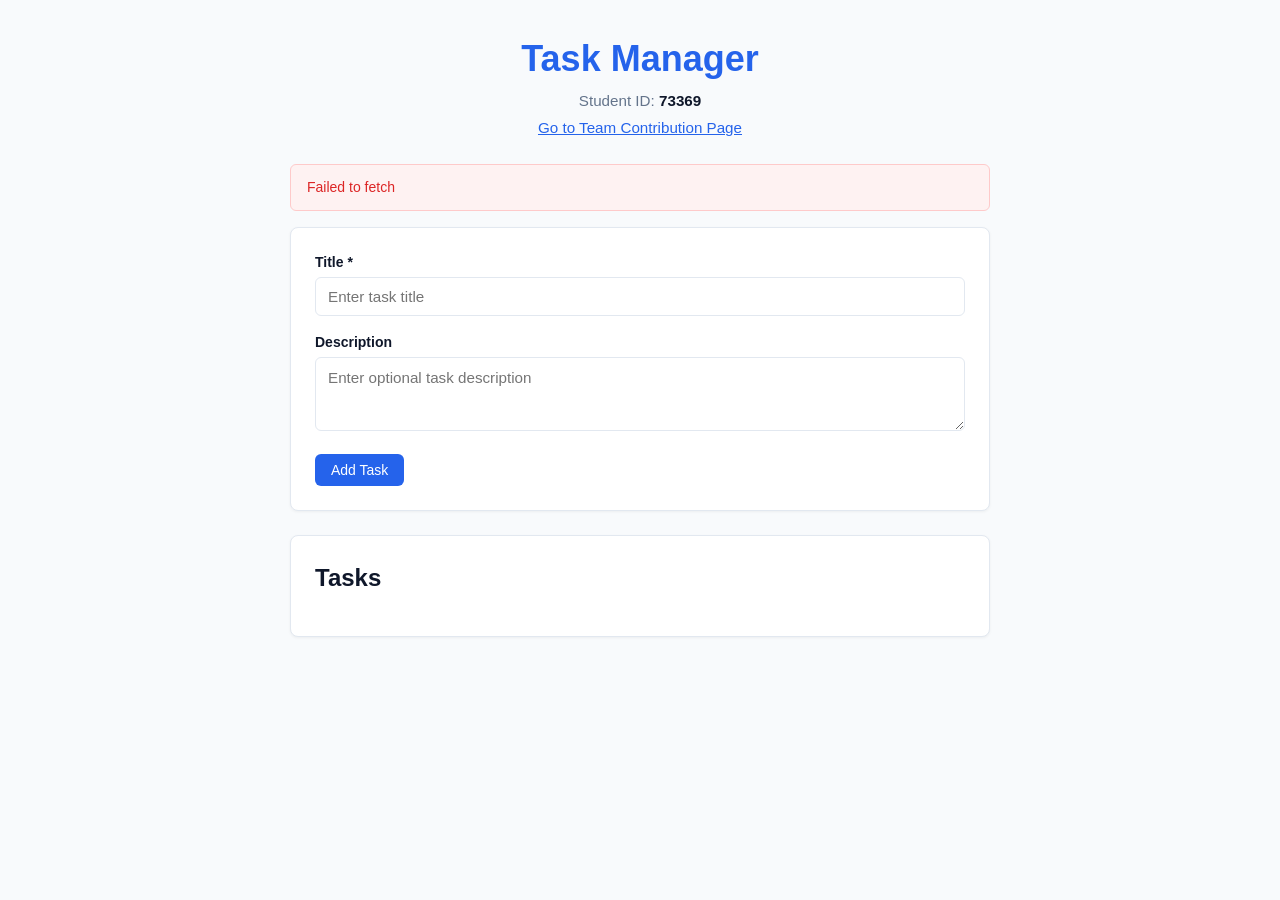
<file: index.html>
<!DOCTYPE html>
<html lang="en">
<head>
  <meta charset="UTF-8">
  <meta name="viewport" content="width=device-width, initial-scale=1.0">
  <title>Task Manager</title>
  <link rel="stylesheet" href="style.css">
</head>
<body>
  <div class="container">
    <header>
      <h1>Task Manager</h1>
      <p>Student ID: <span id="student-id">73369</span></p>
      <p><a id="contribution-link" href="contribution.html">Go to Team Contribution Page</a></p>
    </header>

    <div id="status-message" class="status-msg"></div>

    <section class="card">
      <form id="task-form">
        <input type="hidden" id="edit-task-id" value="">
        <div class="form-group">
          <label for="task-title">Title *</label>
          <input type="text" id="task-title" placeholder="Enter task title" required>
        </div>
        <div class="form-group">
          <label for="task-description">Description</label>
          <textarea id="task-description" placeholder="Enter optional task description" rows="3"></textarea>
        </div>
        <div class="form-actions">
          <button type="submit" id="task-submit">Add Task</button>
          <button type="button" id="cancel-edit" style="display: none;">Cancel Edit</button>
        </div>
      </form>
    </section>

    <section class="card">
      <h2>Tasks</h2>
      <div id="task-list">
        <!-- Tasks rendered dynamically by app.js -->
      </div>
    </section>
  </div>

  <script src="app.js"></script>
</body>
</html>
</file>
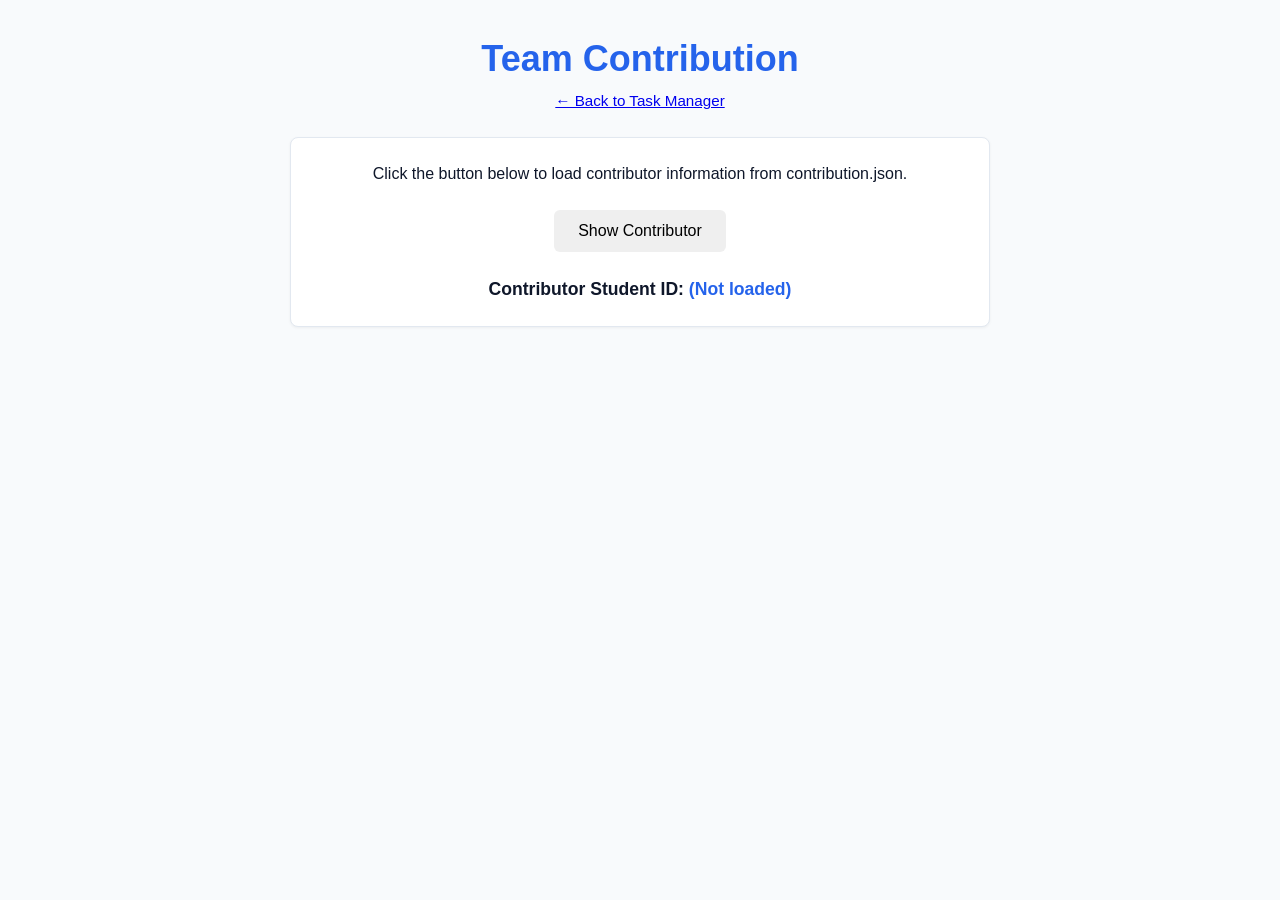
<file: contribution.html>
<!DOCTYPE html>
<html lang="en">
<head>
  <meta charset="UTF-8">
  <meta name="viewport" content="width=device-width, initial-scale=1.0">
  <title>Team Contribution</title>
  <link rel="stylesheet" href="style.css">
</head>
<body>
  <div class="container">
    <header>
      <h1>Team Contribution</h1>
      <p><a href="index.html">← Back to Task Manager</a></p>
    </header>

    <section class="card" style="text-align: center;">
      <p style="margin-bottom: 1.5rem;">Click the button below to load contributor information from <code>contribution.json</code>.</p>
      <button id="load-contributor" type="button" style="padding: 0.75rem 1.5rem; font-size: 1rem;">Show Contributor</button>
      
      <div style="margin-top: 1.5rem; font-size: 1.1rem; font-weight: 600;">
        Contributor Student ID: <span id="contributor-student-id" style="color: #2563eb;">(Not loaded)</span>
      </div>
    </section>
  </div>

  <script>
    document.getElementById("load-contributor").addEventListener("click", async () => {
      const displayEl = document.getElementById("contributor-student-id");
      try {
        const response = await fetch("contribution.json");
        if (!response.ok) {
          throw new Error("HTTP error " + response.status);
        }
        const data = await response.json();
        if (data && data.contributorStudentId) {
          displayEl.textContent = data.contributorStudentId;
        } else {
          displayEl.textContent = "Error: contributorStudentId missing in JSON";
        }
      } catch (err) {
        displayEl.textContent = "Failed to load: " + err.message;
      }
    });
  </script>
</body>
</html>
</file>
<file: style.css>
:root {
  --primary: #2563eb;
  --primary-hover: #1d4ed8;
  --bg: #f8fafc;
  --surface: #ffffff;
  --text: #0f172a;
  --text-muted: #64748b;
  --border: #e2e8f0;
  --success: #16a34a;
  --danger: #dc2626;
  --warning: #d97706;
}

* {
  box-sizing: border-box;
  margin: 0;
  padding: 0;
  font-family: -apple-system, BlinkMacSystemFont, "Segoe UI", Roboto, Helvetica, Arial, sans-serif;
}

body {
  background-color: var(--bg);
  color: var(--text);
  line-height: 1.5;
  padding: 2rem 1rem;
}

.container {
  max-width: 700px;
  margin: 0 auto;
}

header {
  text-align: center;
  margin-bottom: 1.5rem;
}

header h1 {
  font-size: 2.25rem;
  margin-bottom: 0.25rem;
  color: var(--primary);
}

header p {
  color: var(--text-muted);
  font-size: 0.95rem;
  margin-top: 0.25rem;
}

#student-id {
  font-weight: bold;
  color: var(--text);
}

#contribution-link {
  color: var(--primary);
  text-decoration: underline;
  font-weight: 500;
}

.card {
  background: var(--surface);
  border: 1px solid var(--border);
  border-radius: 8px;
  padding: 1.5rem;
  margin-bottom: 1.5rem;
  box-shadow: 0 1px 3px rgba(0, 0, 0, 0.05);
}

.form-group {
  margin-bottom: 1rem;
}

.form-group label {
  display: block;
  font-weight: 600;
  margin-bottom: 0.25rem;
  font-size: 0.875rem;
}

input[type="text"],
textarea {
  width: 100%;
  padding: 0.65rem 0.75rem;
  border: 1px solid var(--border);
  border-radius: 6px;
  font-size: 0.95rem;
}

input[type="text"]:focus,
textarea:focus {
  outline: none;
  border-color: var(--primary);
  box-shadow: 0 0 0 3px rgba(37, 99, 235, 0.15);
}

button {
  cursor: pointer;
  border: none;
  border-radius: 6px;
  padding: 0.5rem 1rem;
  font-size: 0.875rem;
  font-weight: 500;
  transition: background 0.15s ease-in-out;
}

#task-submit {
  background: var(--primary);
  color: #fff;
}
#task-submit:hover {
  background: var(--primary-hover);
}

#cancel-edit {
  background: #e2e8f0;
  color: #334155;
  margin-left: 0.5rem;
}
#cancel-edit:hover {
  background: #cbd5e1;
}

.status-msg {
  padding: 0.75rem 1rem;
  border-radius: 6px;
  margin-bottom: 1rem;
  display: none;
  font-size: 0.875rem;
}

.status-msg.error {
  display: block;
  background: #fef2f2;
  color: var(--danger);
  border: 1px solid #fecaca;
}

.status-msg.success {
  display: block;
  background: #f0fdf4;
  color: var(--success);
  border: 1px solid #bbf7d0;
}

#task-list {
  display: flex;
  flex-direction: column;
  gap: 1rem;
  margin-top: 1rem;
}

.task-item {
  border: 1px solid var(--border);
  border-radius: 6px;
  padding: 1rem;
  background: #ffffff;
  display: flex;
  flex-direction: column;
  gap: 0.5rem;
}

.task-item.completed {
  background: #f8fafc;
  border-left: 4px solid var(--success);
}

.task-item.completed .task-title {
  text-decoration: line-through;
  color: var(--text-muted);
}

.task-title {
  font-size: 1.1rem;
  font-weight: 600;
}

.task-description {
  color: var(--text-muted);
  font-size: 0.9rem;
  white-space: pre-wrap;
}

.task-status {
  display: inline-block;
  align-self: flex-start;
  font-size: 0.75rem;
  font-weight: 600;
  text-transform: uppercase;
  padding: 0.2rem 0.5rem;
  border-radius: 4px;
  background: #fef3c7;
  color: var(--warning);
}

.task-item.completed .task-status {
  background: #dcfce7;
  color: var(--success);
}

.task-actions {
  display: flex;
  gap: 0.5rem;
  margin-top: 0.5rem;
  flex-wrap: wrap;
}

.toggle-task {
  background: #e0e7ff;
  color: #3730a3;
}
.toggle-task:hover {
  background: #c7d2fe;
}

.edit-task {
  background: #f1f5f9;
  color: #334155;
}
.edit-task:hover {
  background: #e2e8f0;
}

.delete-task {
  background: #fee2e2;
  color: #991b1b;
}
.delete-task:hover {
  background: #fecaca;
}
</file>
